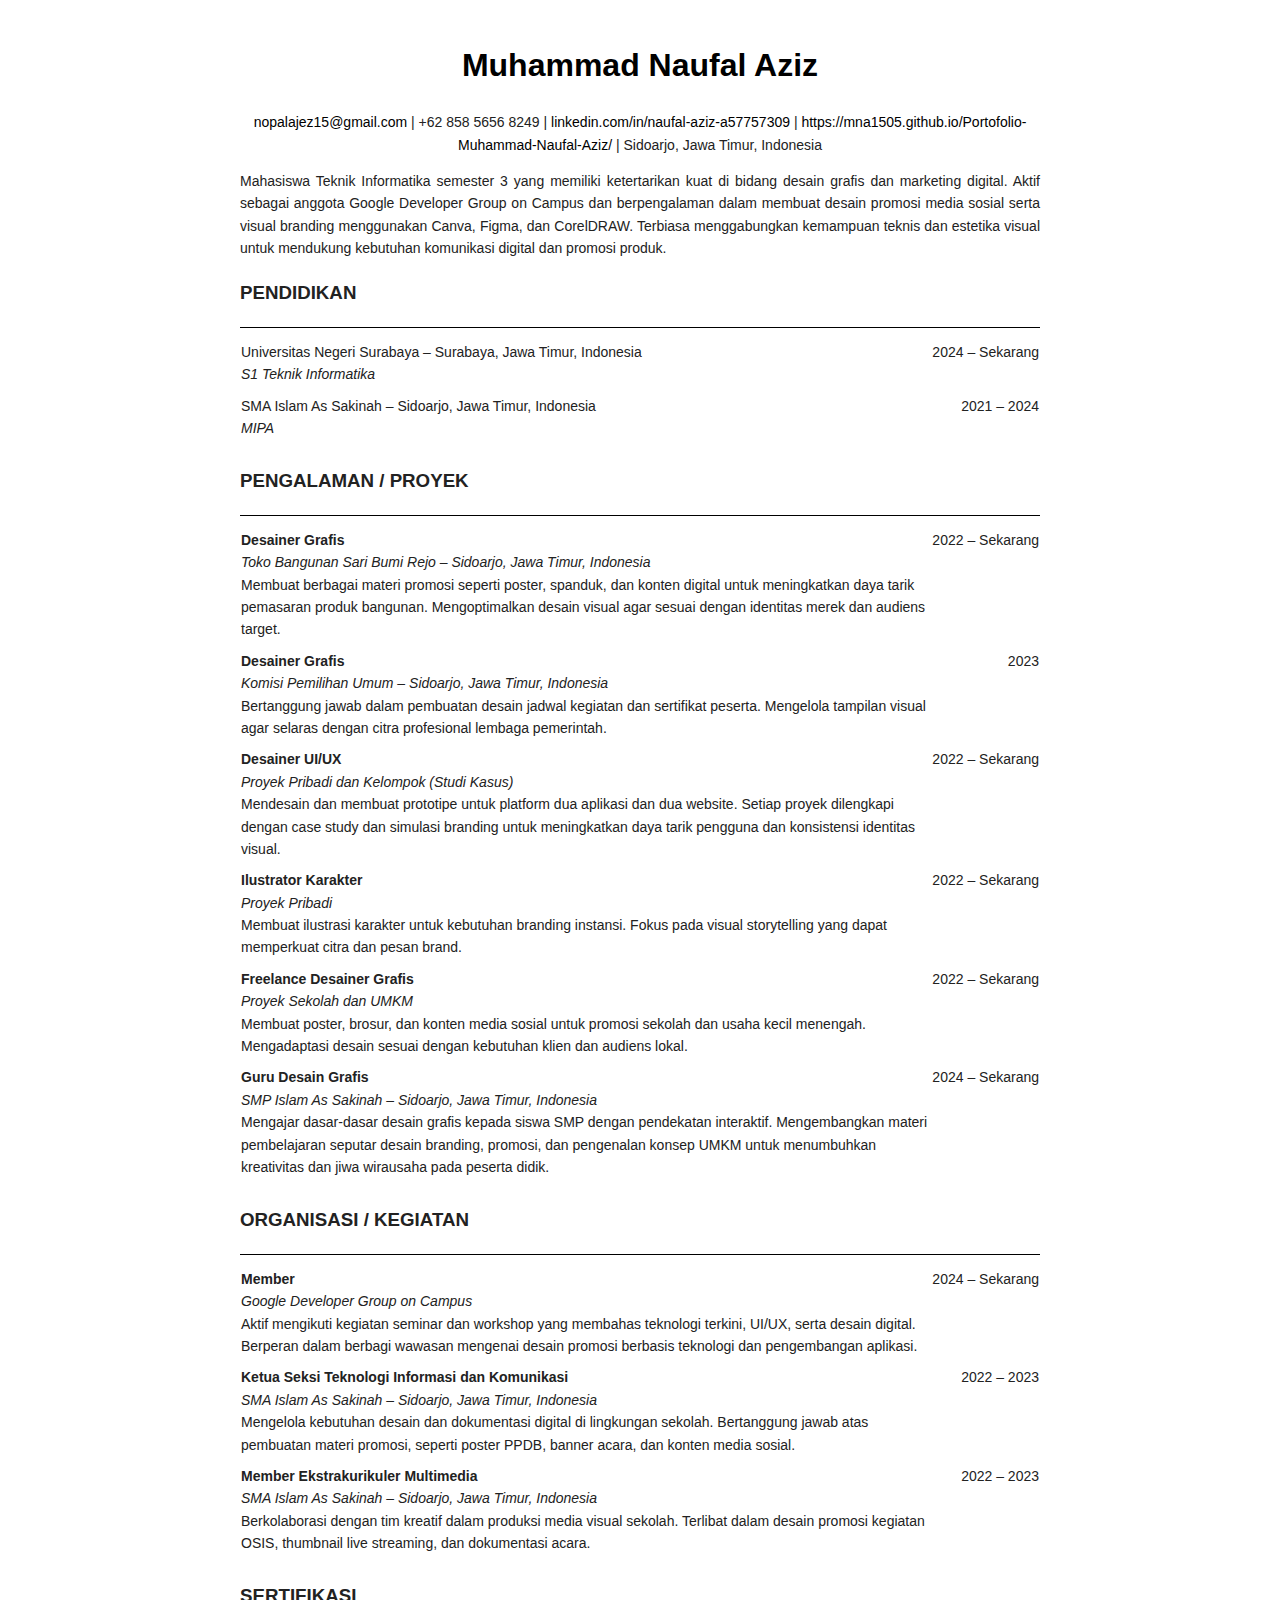
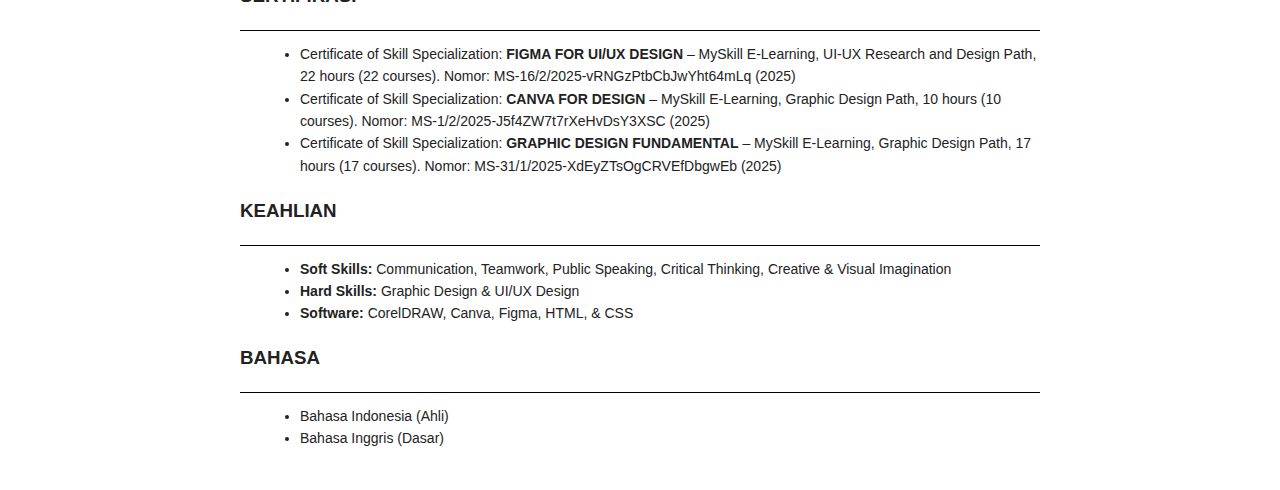
<file: cv_ats.html>
<!DOCTYPE html>
<html lang="id">
<head>
  <meta charset="UTF-8">
  <meta name="viewport" content="width=device-width, initial-scale=1.0">
  <title>CV - Muhammad Naufal Aziz</title>
  <style>
    body {
      font-family: Arial, sans-serif;
      margin: 40px auto;
      max-width: 800px;
      line-height: 1.6;
      color: #222;
      background-color: #fff;
    }

    h1 {
      text-align: center;
      color: #000000;
      padding-bottom: 6px;
      margin-bottom: 10px;
    }

    p, li, td {
      font-size: 14px;
    }

    .center {
      text-align: center;
    }

    hr {
      border: none;
      border-top: 1px solid #000000;
      margin: 6px 0 12px;
    }

    table {
      width: 100%;
      border-collapse: collapse;
    }

    td {
      vertical-align: top;
      padding-bottom: 8px;
    }

    ul {
      margin: 8px 0 8px 20px;
    }

    a {
      color: #000000;
      text-decoration: none;
    }

    a:hover {
      text-decoration: underline;
    }

    .date {
      text-align: right;
      white-space: nowrap;
    }

    .note {
      text-align: center;
      font-size: 12px;
      color: #000000;
      margin-top: 5px;
    }

    /* =====================================================
    🔹 HEADER
  ===================================================== */
    .custom-header {
    position: fixed;
    top: 0;
    left: 0;
    width: 100%;
    z-index: 999;
    background: rgba(89, 159, 235, 0.17);
    backdrop-filter: blur(12px);
    -webkit-backdrop-filter: blur(30px);
    box-shadow: 0 2px 10px rgba(0, 0, 0, 0.3);
    }

    .header-container {
    max-width: 1200px;
    margin: 0 auto;
    display: flex;
    justify-content: space-between;
    align-items: center;
    padding: 1.25rem 1.5rem;
    }
  </style>
</head>

<body>

  <h1>Muhammad Naufal Aziz</h1>

  <p class="center">
    <a href="mailto:nopalajez15@gmail.com">nopalajez15@gmail.com</a> |
    +62 858 5656 8249 | 
    <a href="https://www.linkedin.com/in/naufal-aziz-a57757309/">linkedin.com/in/naufal-aziz-a57757309</a> | 
    <a href="https://mna1505.github.io/Portofolio-Muhammad-Naufal-Aziz/">https://mna1505.github.io/Portofolio-Muhammad-Naufal-Aziz/</a> | 
    Sidoarjo, Jawa Timur, Indonesia
  </p>

  <p align="justify">
    Mahasiswa Teknik Informatika semester 3 yang memiliki ketertarikan kuat di bidang desain grafis dan marketing digital. Aktif sebagai anggota Google Developer Group on Campus dan berpengalaman dalam membuat desain promosi media sosial serta visual branding menggunakan Canva, Figma, dan CorelDRAW. Terbiasa menggabungkan kemampuan teknis dan estetika visual untuk mendukung kebutuhan komunikasi digital dan promosi produk.
  </p>

  <!-- PENDIDIKAN -->
  <h3>PENDIDIKAN</h3>
  <hr>
  <table>
    <tr>
      <td>
        Universitas Negeri Surabaya – Surabaya, Jawa Timur, Indonesia<br>
        <i>S1 Teknik Informatika</i>
      </td>
      <td class="date">2024 – Sekarang</td>
    </tr>
    <tr>
      <td>
        SMA Islam As Sakinah – Sidoarjo, Jawa Timur, Indonesia<br>
        <i>MIPA</i>
      </td>
      <td class="date">2021 – 2024</td>
    </tr>
  </table>

  <!-- PENGALAMAN / PROYEK -->
<h3>PENGALAMAN / PROYEK</h3>
<hr>
<table>
  <tr>
    <td>
      <strong>Desainer Grafis</strong><br>
      <em>Toko Bangunan Sari Bumi Rejo – Sidoarjo, Jawa Timur, Indonesia</em><br>
      Membuat berbagai materi promosi seperti poster, spanduk, dan konten digital untuk meningkatkan daya tarik pemasaran produk bangunan. 
      Mengoptimalkan desain visual agar sesuai dengan identitas merek dan audiens target.
    </td>
    <td class="date">2022 – Sekarang</td>
  </tr>

  <tr>
    <td>
      <strong>Desainer Grafis</strong><br>
      <em>Komisi Pemilihan Umum – Sidoarjo, Jawa Timur, Indonesia</em><br>
      Bertanggung jawab dalam pembuatan desain jadwal kegiatan dan sertifikat peserta. 
      Mengelola tampilan visual agar selaras dengan citra profesional lembaga pemerintah.
    </td>
    <td class="date">2023</td>
  </tr>

  <tr>
    <td>
      <strong>Desainer UI/UX</strong><br>
      <em>Proyek Pribadi dan Kelompok (Studi Kasus)</em><br>
      Mendesain dan membuat prototipe untuk platform dua aplikasi dan dua website. 
      Setiap proyek dilengkapi dengan case study dan simulasi branding untuk meningkatkan daya tarik pengguna dan konsistensi identitas visual.
    </td>
    <td class="date">2022 – Sekarang</td>
  </tr>

  <tr>
    <td>
      <strong>Ilustrator Karakter</strong><br>
      <em>Proyek Pribadi</em><br>
      Membuat ilustrasi karakter untuk kebutuhan branding instansi. 
      Fokus pada visual storytelling yang dapat memperkuat citra dan pesan brand.
    </td>
    <td class="date">2022 – Sekarang</td>
  </tr>

  <tr>
    <td>
      <strong>Freelance Desainer Grafis</strong><br>
      <em>Proyek Sekolah dan UMKM</em><br>
      Membuat poster, brosur, dan konten media sosial untuk promosi sekolah dan usaha kecil menengah. 
      Mengadaptasi desain sesuai dengan kebutuhan klien dan audiens lokal.
    </td>
    <td class="date">2022 – Sekarang</td>
  </tr>

  <tr>
    <td>
      <strong>Guru Desain Grafis</strong><br>
      <em>SMP Islam As Sakinah – Sidoarjo, Jawa Timur, Indonesia</em><br>
      Mengajar dasar-dasar desain grafis kepada siswa SMP dengan pendekatan interaktif. 
      Mengembangkan materi pembelajaran seputar desain branding, promosi, dan pengenalan konsep UMKM untuk menumbuhkan kreativitas dan jiwa wirausaha pada peserta didik.
    </td>
    <td class="date">2024 – Sekarang</td>
  </tr>

</table>

<!-- ORGANISASI / KEGIATAN -->
<h3>ORGANISASI / KEGIATAN</h3>
<hr>
<table>
  <tr>
    <td>
      <strong>Member</strong><br>
      <em>Google Developer Group on Campus</em><br>
      Aktif mengikuti kegiatan seminar dan workshop yang membahas teknologi terkini, UI/UX, serta desain digital. 
      Berperan dalam berbagi wawasan mengenai desain promosi berbasis teknologi dan pengembangan aplikasi.
    </td>
    <td class="date">2024 – Sekarang</td>
  </tr>

  <tr>
    <td>
      <strong>Ketua Seksi Teknologi Informasi dan Komunikasi</strong><br>
      <em>SMA Islam As Sakinah – Sidoarjo, Jawa Timur, Indonesia</em><br>
      Mengelola kebutuhan desain dan dokumentasi digital di lingkungan sekolah. 
      Bertanggung jawab atas pembuatan materi promosi, seperti poster PPDB, banner acara, dan konten media sosial.
    </td>
    <td class="date">2022 – 2023</td>
  </tr>

  <tr>
    <td>
      <strong>Member Ekstrakurikuler Multimedia</strong><br>
      <em>SMA Islam As Sakinah – Sidoarjo, Jawa Timur, Indonesia</em><br>
      Berkolaborasi dengan tim kreatif dalam produksi media visual sekolah. 
      Terlibat dalam desain promosi kegiatan OSIS, thumbnail live streaming, dan dokumentasi acara.
    </td>
    <td class="date">2022 – 2023</td>
  </tr>
</table>


  <!-- SERTIFIKASI -->
  <h3>SERTIFIKASI</h3>
  <hr>
  <ul>
    <li>
      Certificate of Skill Specialization: <strong>FIGMA FOR UI/UX DESIGN</strong> – MySkill E-Learning, 
      UI-UX Research and Design Path, 22 hours (22 courses). Nomor: MS-16/2/2025-vRNGzPtbCbJwYht64mLq (2025)
    </li>
    <li>
      Certificate of Skill Specialization: <strong>CANVA FOR DESIGN</strong> – MySkill E-Learning, 
      Graphic Design Path, 10 hours (10 courses). Nomor: MS-1/2/2025-J5f4ZW7t7rXeHvDsY3XSC (2025)
    </li>
    <li>
      Certificate of Skill Specialization: <strong>GRAPHIC DESIGN FUNDAMENTAL</strong> – MySkill E-Learning, 
      Graphic Design Path, 17 hours (17 courses). Nomor: MS-31/1/2025-XdEyZTsOgCRVEfDbgwEb (2025)
    </li>
  </ul>

  <!-- KEAHLIAN -->
  <h3>KEAHLIAN</h3>
  <hr>
  <ul>
    <li><strong>Soft Skills:</strong> Communication, Teamwork, Public Speaking, Critical Thinking, Creative & Visual Imagination</li>
    <li><strong>Hard Skills:</strong> Graphic Design & UI/UX Design</li>
    <li><strong>Software:</strong> CorelDRAW, Canva, Figma, HTML, & CSS</li>
  </ul>

  <!-- BAHASA -->
  <h3>BAHASA</h3>
  <hr>
  <ul>
    <li>Bahasa Indonesia (Ahli)</li>
    <li>Bahasa Inggris (Dasar)</li>
  </ul>


</body>
</html>
</file>
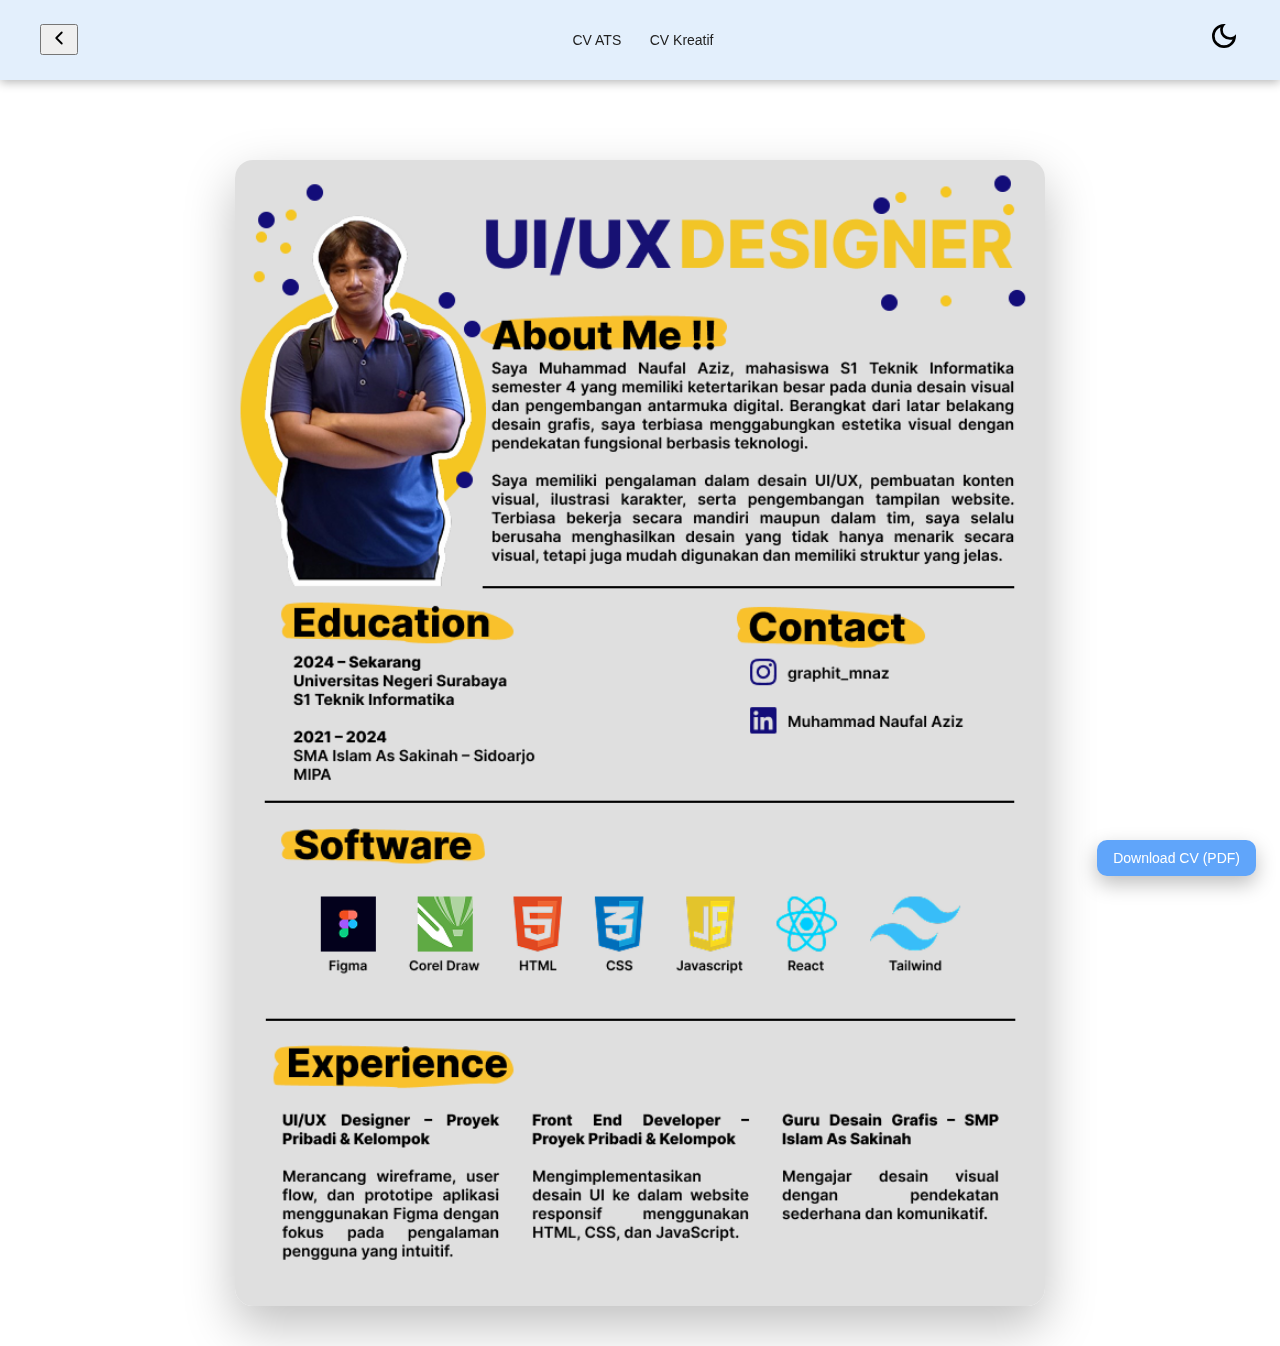
<file: cv_kreatif.html>
<!DOCTYPE html>
<html lang="id">
<head>
  <meta charset="UTF-8">
  <meta name="viewport" content="width=device-width, initial-scale=1.0">
  <title>CV - Muhammad Naufal Aziz</title>
  <link rel="stylesheet" href="style.css">

  <style>
    body {
      font-family: Arial, sans-serif;
      margin: 40px auto;
      max-width: 900px;
      padding-top: 120px;
      line-height: 1.6;
      color: #222;
      background-color: #fff;
    }

    /* ================= HEADER ================= */
    .custom-header {
      position: fixed;
      top: 0;
      left: 0;
      width: 100%;
      z-index: 999;
      background: rgba(89, 159, 235, 0.17);
      backdrop-filter: blur(12px);
      -webkit-backdrop-filter: blur(30px);
      box-shadow: 0 2px 10px rgba(0, 0, 0, 0.3);
    }

    .header-container {
      max-width: 1200px;
      margin: 0 auto;
      display: flex;
      justify-content: space-between;
      align-items: center;
      padding: 1.25rem 1.5rem;
    }

    .header-center a {
      text-decoration: none;
      color: inherit;
      font-size: 14px;
      font-weight: 500;
      padding: 6px 12px;
      border-radius: 8px;
      transition: color 0.3s ease;
    }

    .header-center a:hover {
      color: #60a5fa;
    }

    /* ================= GAMBAR CV ================= */
    .cv-image {
      width: 100%;
    }

    .cv-image img {
      width: 90%;
      height: auto;
      display: block;
      margin: 0 auto;
      border-radius: 18px;
      box-shadow: 0 20px 50px rgba(0, 0, 0, 0.25);
    }

    /* ================= DOWNLOAD BUTTON ================= */
    .download-cv {
      position: fixed;
      bottom: 24px;
      right: 24px;
      padding: 10px 16px;
      font-size: 14px;
      font-weight: 500;
      border: none;
      border-radius: 10px;
      background-color: #60a5fa;
      color: #fff;
      cursor: pointer;
      box-shadow: 0 8px 20px rgba(0,0,0,0.25);
      transition: background 0.3s ease, transform 0.2s ease;
      z-index: 1000;
    }

    .download-cv:hover {
      background-color: #1d4ed8;
      transform: translateY(-2px);
    }

    /* ================= PRINT SETTINGS ================= */
    @media print {
      .custom-header,
      .download-cv {
        display: none !important;
      }

      body {
        margin: 0;
        padding: 0;
      }

      .cv-image img {
        box-shadow: none;
        border-radius: 0;
      }
    }
  </style>
</head>

<body>

  <!-- DOWNLOAD BUTTON -->
  <button class="download-cv" onclick="window.print()">
    Download CV (PDF)
  </button>

  <!-- HEADER -->
  <header class="custom-header">
    <div class="header-container">

      <!-- KIRI -->
      <div class="header-left">
        <button class="back-btn" onclick="closeTab()" aria-label="Kembali">
          <svg width="22" height="22" viewBox="0 0 24 24" fill="none"
            xmlns="http://www.w3.org/2000/svg">
            <path d="M15 18L9 12L15 6"
              stroke="currentColor"
              stroke-width="2"
              stroke-linecap="round"
              stroke-linejoin="round"/>
          </svg>
        </button>
      </div>

      <!-- TENGAH -->
      <nav class="header-center">
        <a href="cv_ats.html">CV ATS</a>
        <a href="cv_kreatif.html">CV Kreatif</a>
      </nav>

      <!-- KANAN -->
      <div class="header-right" id="toggleTheme">
        <img id="themeIcon" src="dark mode.svg" alt="Toggle Theme">
      </div>

    </div>
  </header>

  <!-- GAMBAR CV -->
  <div class="cv-image">
    <img src="gambar/CV kreatif.png" alt="CV Kreatif Muhammad Naufal Aziz">
  </div>

  <!-- SCRIPT -->
  <script>
    function closeTab() {
      window.close();
    }
  </script>

</body>
</html>
</file>
<file: style.css>
/* =====================================================
    🔹 GLOBAL STYLE
  ===================================================== */
body {
  transition: background-color 0.5s ease, color 0.3s ease;
}

/* Scroll offset biar gak ketimpa header saat navigasi */
section {
  scroll-margin-top: 100px;
}

/* =====================================================
    🔹 HEADER
  ===================================================== */
.custom-header {
  position: fixed;
  top: 0;
  left: 0;
  width: 100%;
  z-index: 999;
  background: rgba(89, 159, 235, 0.17);
  backdrop-filter: blur(12px);
  -webkit-backdrop-filter: blur(30px);
  box-shadow: 0 2px 10px rgba(0, 0, 0, 0.3);
}

.header-container {
  max-width: 1200px;
  margin: 0 auto;
  display: flex;
  justify-content: space-between;
  align-items: center;
  padding: 1.25rem 1.5rem;
}

/* =====================================================
    🔹 THEME TOGGLE
  ===================================================== */
#toggleTheme img {
  width: 32px;
  height: 32px;
  cursor: pointer;
  transition: transform 0.3s ease, opacity 0.3s ease;
}

#toggleTheme img:hover {
  transform: rotate(20deg);
  opacity: 0.8;
}

/* =====================================================
    🔹 LIGHT / DARK MODE
  ===================================================== */
.light-mode {
  background-color: #fff;
  color: #000;
}

.dark-mode {
  background-color: #111827;
  color: #fff;
}

/* Warna teks spesifik */
h3 {
  color: #42a5f5;
}

.light-mode p {
  color: #000;
}

.dark-mode p {
  color: #fff;
}

/* =====================================================
    🔹 CARD HOVER EFFECT
  ===================================================== */
.card {
  transition: transform 0.3s ease, box-shadow 0.3s ease;
}

.card:hover {
  transform: translateY(-10px) scale(1.05);
  box-shadow: 0 15px 25px rgba(0, 0, 0, 0.4);
}

/* =====================================================
    🔹 TYPING CURSOR (Blink)
  ===================================================== */
.typing-cursor {
  display: inline-block;
  margin-left: 5px;
  color: #60a5fa;
  animation: blink 0.7s steps(2, start) infinite;
}

@keyframes blink {
  to {
    visibility: hidden;
  }
}

/* =====================================================
    🔹 ANIMASI SHARK (Goyang Kanan–Kiri)
  ===================================================== */
@keyframes sharkSwing {
  0% {
    transform: translateX(0);
  }
  25% {
    transform: translateX(10px) rotate(5deg);
  }
  50% {
    transform: translateX(0);
  }
  75% {
    transform: translateX(-10px) rotate(-5deg);
  }
  100% {
    transform: translateX(0);
  }
}

.animate-shark {
  animation: sharkSwing 1s ease-in-out infinite;
  transform-origin: center;
}

/* (Opsional) pause saat hover */
.animate-shark:hover {
  animation-play-state: paused;
}

/* =====================================================
    🔹 FOOTER
  ===================================================== */
.custom-footer {
  background: rgba(89, 159, 235, 0.17);
  text-align: center;
  padding: 20px;
}

/* ===== Custom Footer ===== */
.custom-footer {
  box-shadow: 0 -2px 10px rgba(0, 0, 0, 0.3);
  position: relative;
  overflow: hidden;
}

/* Efek garis cahaya halus di atas footer */
.custom-footer::before {
  content: "";
  position: absolute;
  top: 0;
  left: -50%;
  width: 200%;
  height: 2px;
  animation: shimmer 4s linear infinite;
}

@keyframes shimmer {
  0% {
    transform: translateX(-50%);
  }
  100% {
    transform: translateX(50%);
  }
}

/* Hover effect for icons */
.custom-footer i {
  transition: transform 0.3s ease;
}

.custom-footer a:hover i {
  transform: scale(1.2);
}

/* =====================================================
   🔹 RESPONSIVE FIX (untuk HP)
===================================================== */
@media (max-width: 768px) {
  h1,
  h2,
  h3 {
    text-align: center;
  }

  .header-container {
    flex-direction: column;
    text-align: center;
    gap: 0.5rem;
  }

  .custom-footer {
    text-align: center;
    padding: 30px 10px;
  }

  .custom-footer p {
    font-size: 0.9rem;
  }

  img {
    max-width: 100%;
    height: auto;
  }

  body {
    overflow-x: hidden;
  }
}

@media (max-width: 640px) {
  .header-center {
    font-size: 14px;
    gap: 1rem;
  }
}
</file>
